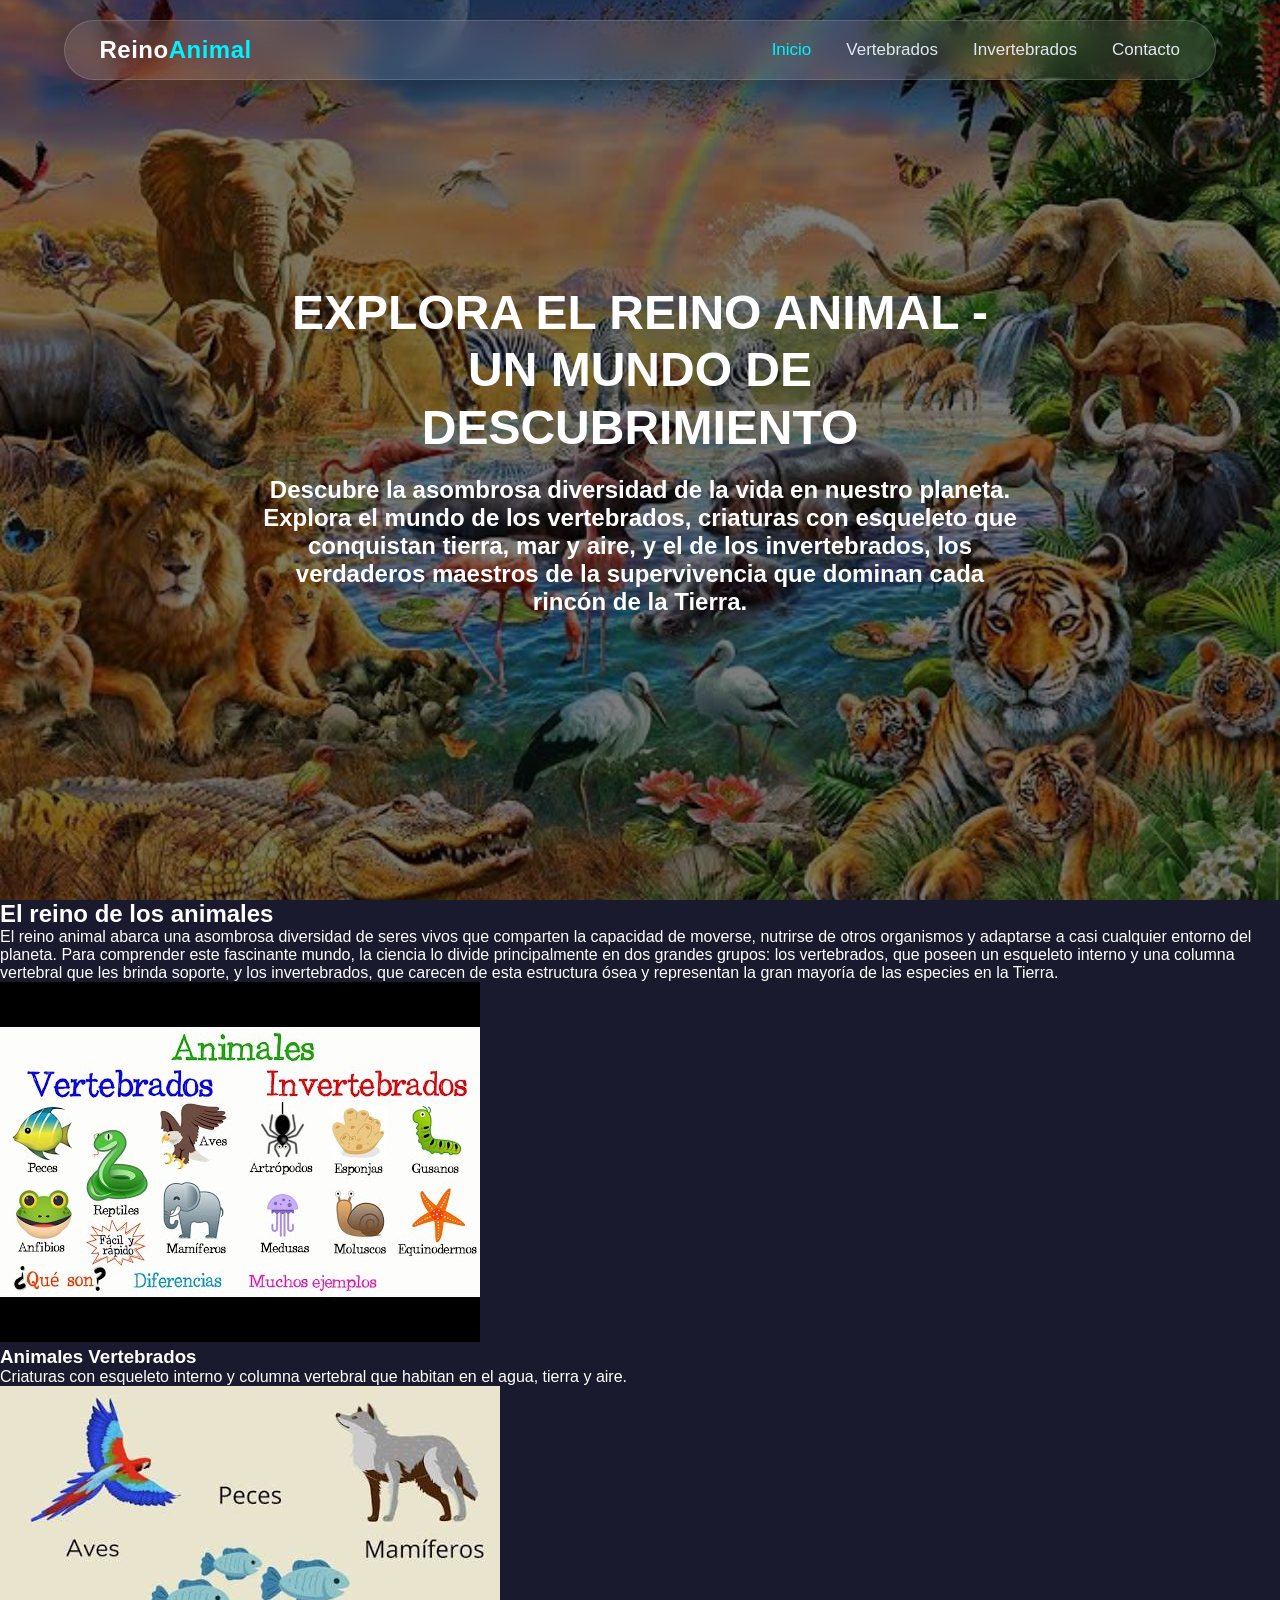
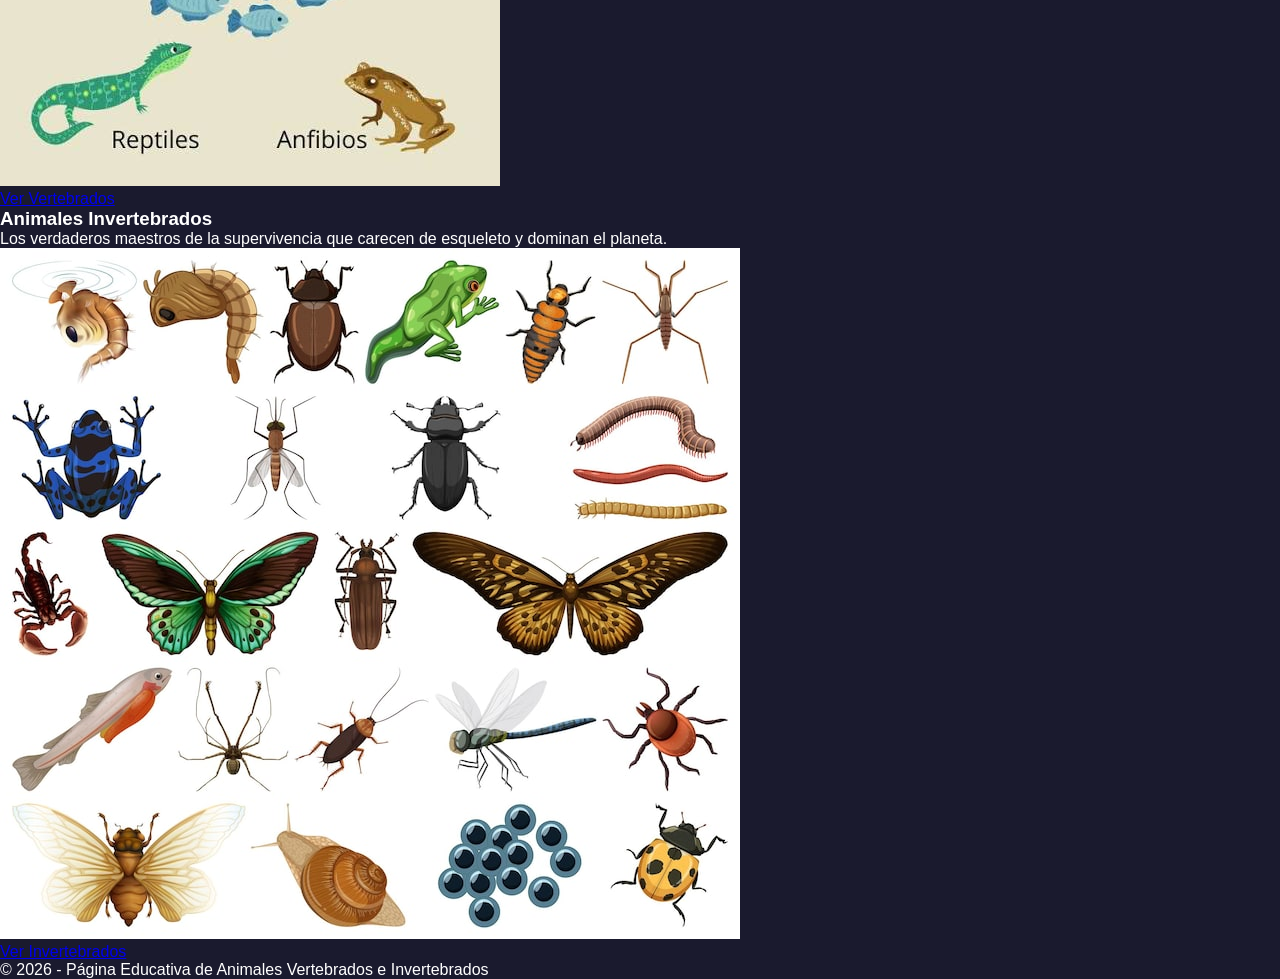
<file: index.html>
<!DOCTYPE html>
<html lang="es">
<head>
    <meta charset="UTF-8">
    <meta name="viewport" content="width=device-width, initial-scale=1.0"/>
    <link rel="icon" href="imagenes/logo_animales.jpg">
    <link href='https://unpkg.com/boxicons@2.1.4/css/boxicons.min.css' rel='stylesheet'>
    <link rel="stylesheet" href="estilo.css">
    <title>Reino Animal - Inicio</title>
</head>
<body>
  
    <header class="header-glass">
        <nav class="navbar-glass">
            <a href="index.html" class="logo">Reino<span>Animal</span></a>
            <ul class="nav-menu">
                <li><a href="index.html" class="active">Inicio</a></li>
                <li><a href="vertebrados.html">Vertebrados</a></li>
                <li><a href="invertebrados.html">Invertebrados</a></li>
                <li><a href="contacto.html">Contacto</a></li>
            </ul>
        </nav>
    </header>

    <main>
        <section class="seccion-bienvenida"style="background-image: url(reino.jpeg);">
            <div class="overlay"></div>
            <div class="contenido-bienvenida">
                
                <h1>EXPLORA EL REINO ANIMAL - UN MUNDO DE DESCUBRIMIENTO</h1>
                <h2>Descubre la asombrosa diversidad de la vida en nuestro planeta. Explora el mundo de los vertebrados, criaturas con esqueleto que conquistan tierra, mar y aire, y el de los invertebrados, los verdaderos maestros de la supervivencia que dominan cada rincón de la Tierra.</h2>
            </div>
        </section>

        <section class="introduccion">
            <h1>El reino de los animales</h1>
            <p>El reino animal abarca una asombrosa diversidad de seres vivos que comparten la capacidad de moverse, nutrirse de otros organismos y adaptarse a casi cualquier entorno del planeta. Para comprender este fascinante mundo, la ciencia lo divide principalmente en dos grandes grupos: los vertebrados, que poseen un esqueleto interno y una columna vertebral que les brinda soporte, y los invertebrados, que carecen de esta estructura ósea y representan la gran mayoría de las especies en la Tierra.</p>
        </section>

        <section class="contenedor-tarjetas-grid">
            <div class="tarjeta-card">
                <img src="hqdefault.jpg" alt="reino animal">
                <h3>Animales Vertebrados</h3>
                <p>Criaturas con esqueleto interno y columna vertebral que habitan en el agua, tierra y aire.</p>
                 <img src="images (6).jpeg" alt="Vertebrados"><br>
                <a href="vertebrados.html" class="btn-tarjeta">Ver Vertebrados</a>
            </div>

            <div class="tarjeta-card">
                
                <h3>Animales Invertebrados</h3>
                <p>Los verdaderos maestros de la supervivencia que carecen de esqueleto y dominan el planeta.</p>
                <img src="diferentes-tipos-insectos-animales-sobre-fondo-blanco_1308-92722.jpg" alt="Invertebrados"><br>
                <a href="invertebrados.html" class="btn-tarjeta">Ver Invertebrados</a>
            
        </section>
    </main>

    <footer class="footer-flex">
        <p>&copy; 2026 - Página Educativa de Animales Vertebrados e Invertebrados</p>
    </footer>

</body>
</html>
</file>
<file: estilo.css>
/* --- ESTILOS GENERALES Y LIMPIEZA --- */
* {
    margin: 0;
    padding: 0;
    box-sizing: border-box;
    font-family: 'Segoe UI', Tahoma, Geneva, Verdana, sans-serif;
}

body {
    background-color: #1a1a2e; 
    color: white;
    min-height: 100vh;
}

/* --- DISEÑO DEL MENÚ GENERAL --- */
.header-glass {
    position: fixed; 
    top: 20px;
    left: 50%;
    transform: translateX(-50%); 
    width: 90%;
    max-width: 1200px;
    z-index: 1000; 
}

.navbar-glass {
    display: flex;
    justify-content: space-between;
    align-items: center;
    padding: 15px 35px;
    
    /* Efecto cristal */
    background: rgba(255, 255, 255, 0.08); 
    backdrop-filter: blur(12px); 
    -webkit-backdrop-filter: blur(12px);
    border: 1px solid rgba(255, 255, 255, 0.15); 
    border-radius: 50px; 
    box-shadow: 0 8px 32px rgba(0, 0, 0, 0.3); 
}

.navbar-glass .logo {
    color: white;
    text-decoration: none;
    font-weight: 700;
    font-size: 24px;
    letter-spacing: 0.5px;
}

.navbar-glass .logo span {
    color: #00f2fe; 
}

.navbar-glass .nav-menu {
    display: flex;
    list-style: none;
    gap: 35px;
}

.navbar-glass .nav-menu a {
    text-decoration: none;
    color: #e2e8f0;
    font-size: 17px;
    font-weight: 500;
    transition: color 0.3s ease;
}

.navbar-glass .nav-menu a:hover,
.navbar-glass .nav-menu a.active {
    color: #00f2fe;
}

/* Botón Buscar dentro del menú */
.btn-buscar {
    background: rgba(255, 255, 255, 0.15);
    color: white;
    border: 1px solid rgba(255, 255, 255, 0.2);
    padding: 10px 20px;
    border-radius: 25px;
    font-size: 16px;
    font-weight: 600;
    display: flex;
    align-items: center;
    gap: 8px;
    cursor: pointer;
    transition: all 0.3s ease;
}

.btn-buscar:hover {
    background: rgba(255, 255, 255, 0.25);
    transform: translateY(-2px);
}

/* --- SECCIÓN DE BIENVENIDA (Fondo e Imagen) --- */
.seccion-bienvenida {
    position: relative;
    width: 100%;
    height: 100vh; 
    background-image: url('fondo-animales.jpg'); /* Guarda tu imagen con este nombre */
    background-size: cover; 
    background-position: center; 
    display: flex;
    justify-content: center;
    align-items: center;
    text-align: center;
    overflow: hidden;
}

.overlay {
    position: absolute;
    top: 0;
    left: 0;
    width: 100%;
    height: 100%;
    background-color: rgba(0, 0, 0, 0.5); /* Capa oscura al 50% */
}

.contenido-bienvenida {
    position: relative; 
    z-index: 10;
    color: white;
    max-width: 800px;
    padding: 0 20px;
}

.contenido-bienvenida h1 {
    font-size: 48px; 
    font-weight: 800;
    margin-bottom: 20px;
    line-height: 1.2;
}

.contenido-bienvenida p {
    font-size: 20px; 
    line-height: 1.6;
    margin-bottom: 30px;
    color: #e2e8f0;
}

/* Botones sobre la imagen */
.btn-bienvenida {
    display: inline-block;
    background: linear-gradient(45deg, #00f2fe, #4facfe);
    color: white;
    padding: 12px 30px;
    border-radius: 30px;
    text-decoration: none;
    font-weight: 700;
    font-size: 16px;
    margin: 0 10px;
    transition: all 0.3s ease;
    box-shadow: 0 5px 15px rgba(0, 242, 254, 0.3);
}

.btn-bienvenida:hover {
    transform: translateY(-3px);
    box-shadow: 0 8px 20px rgba(0, 242, 254, 0.4);
}

.btn-secundario {
    background: transparent;
    border: 2px solid white;
    box-shadow: none;
}

.btn-secundario:hover {
    background: white;
    color: #1a1a2e;
}
</file>
